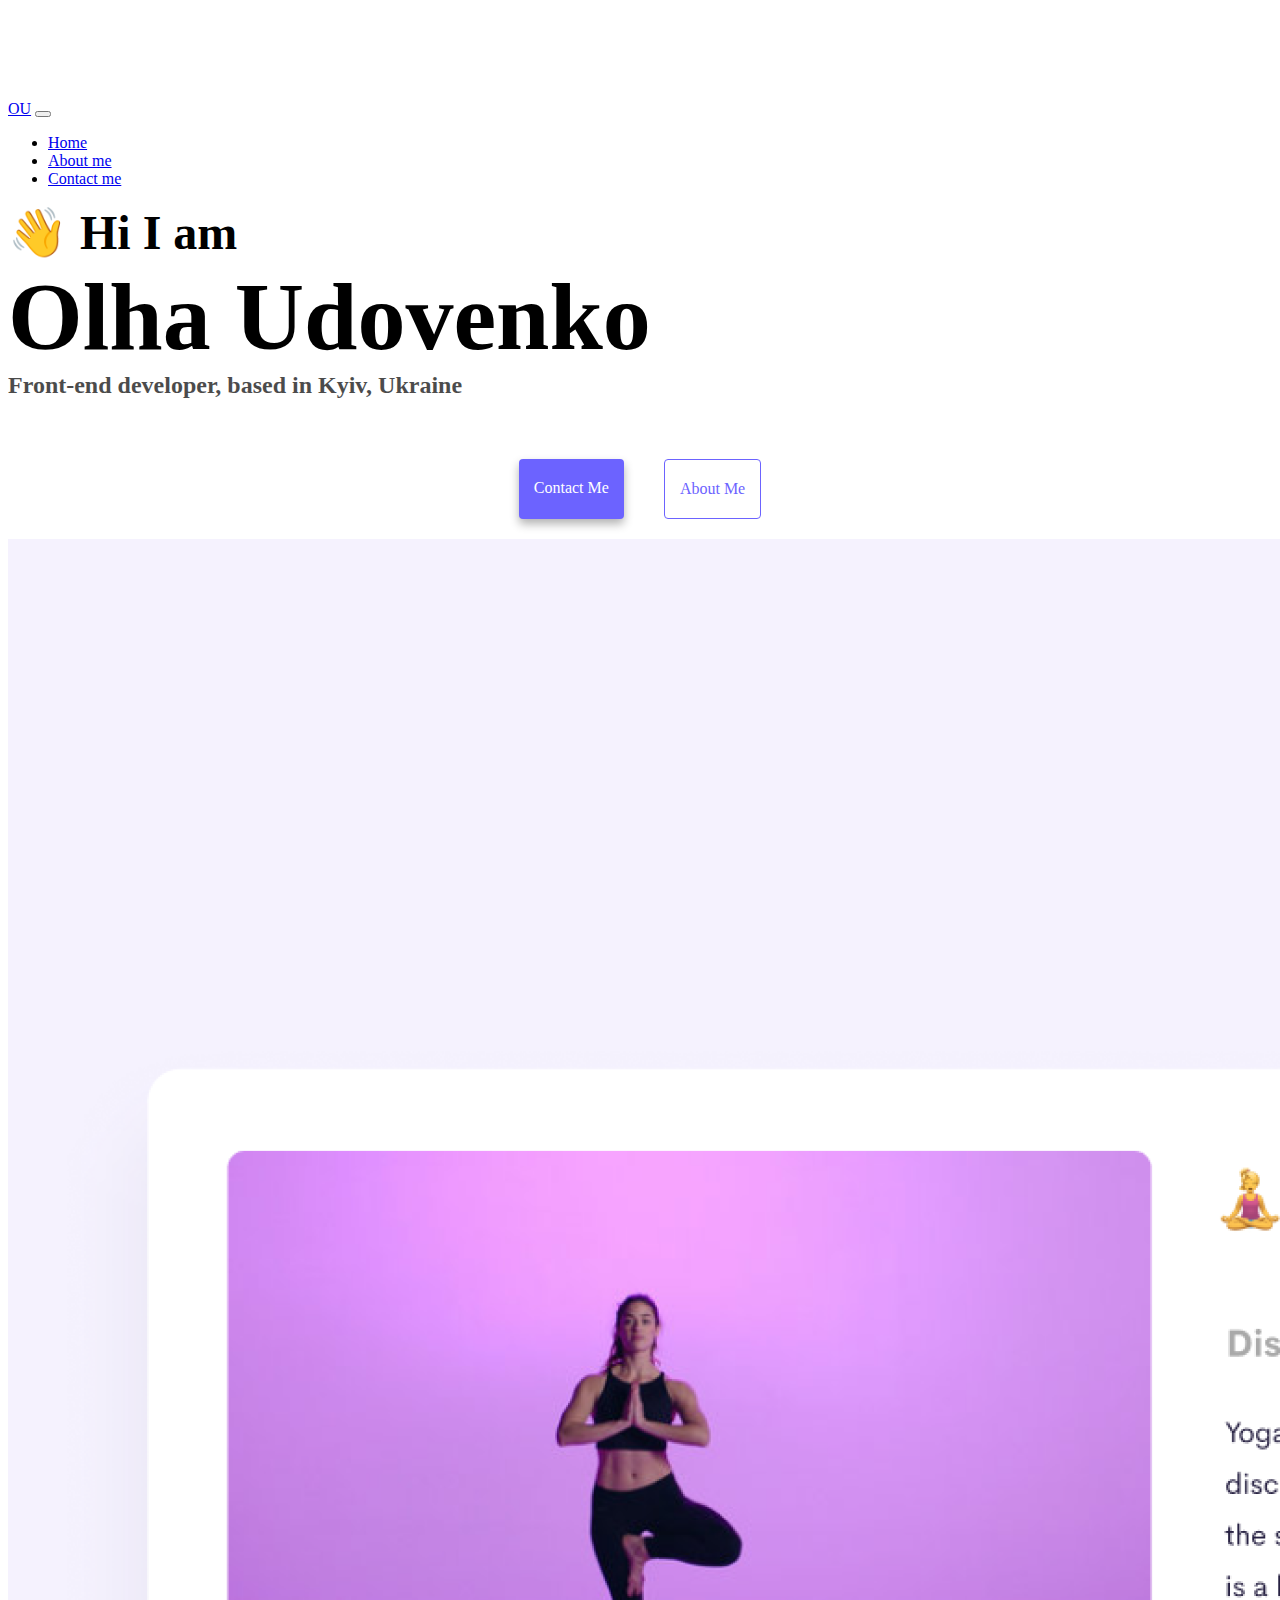
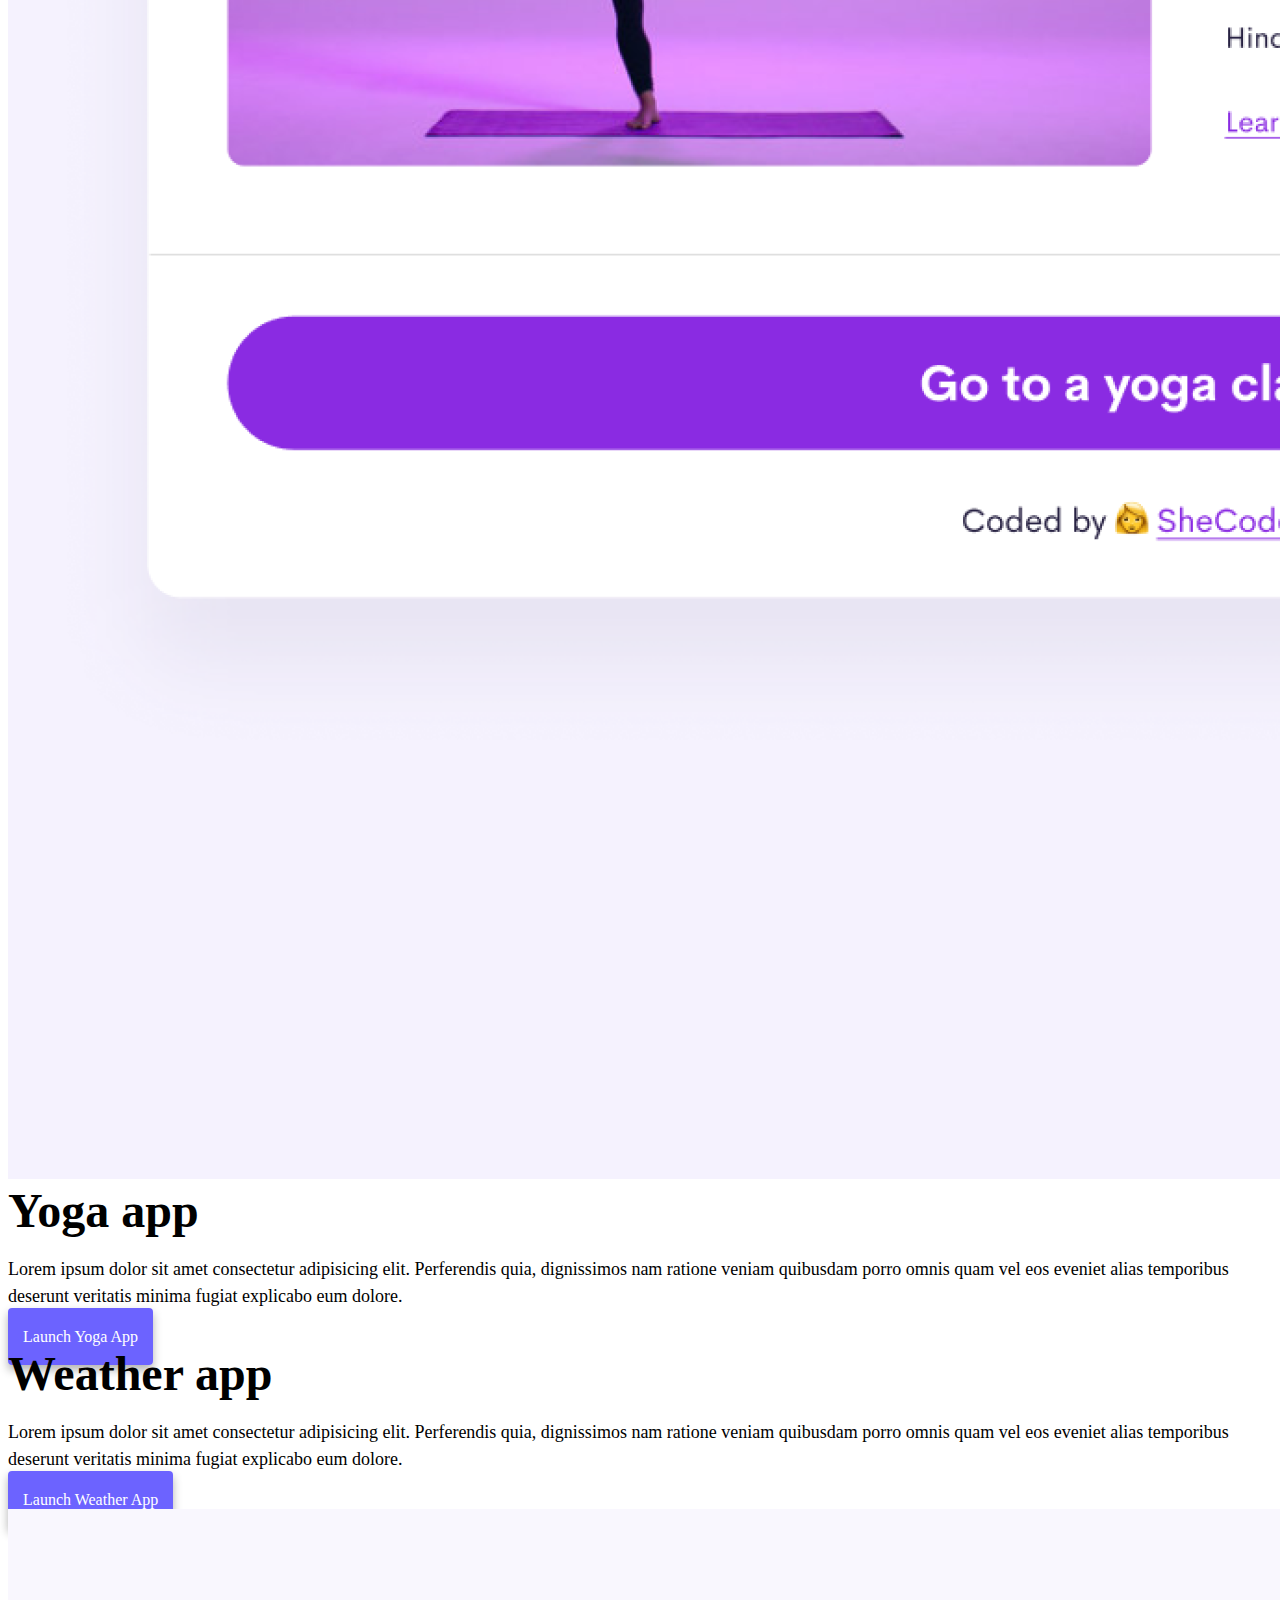
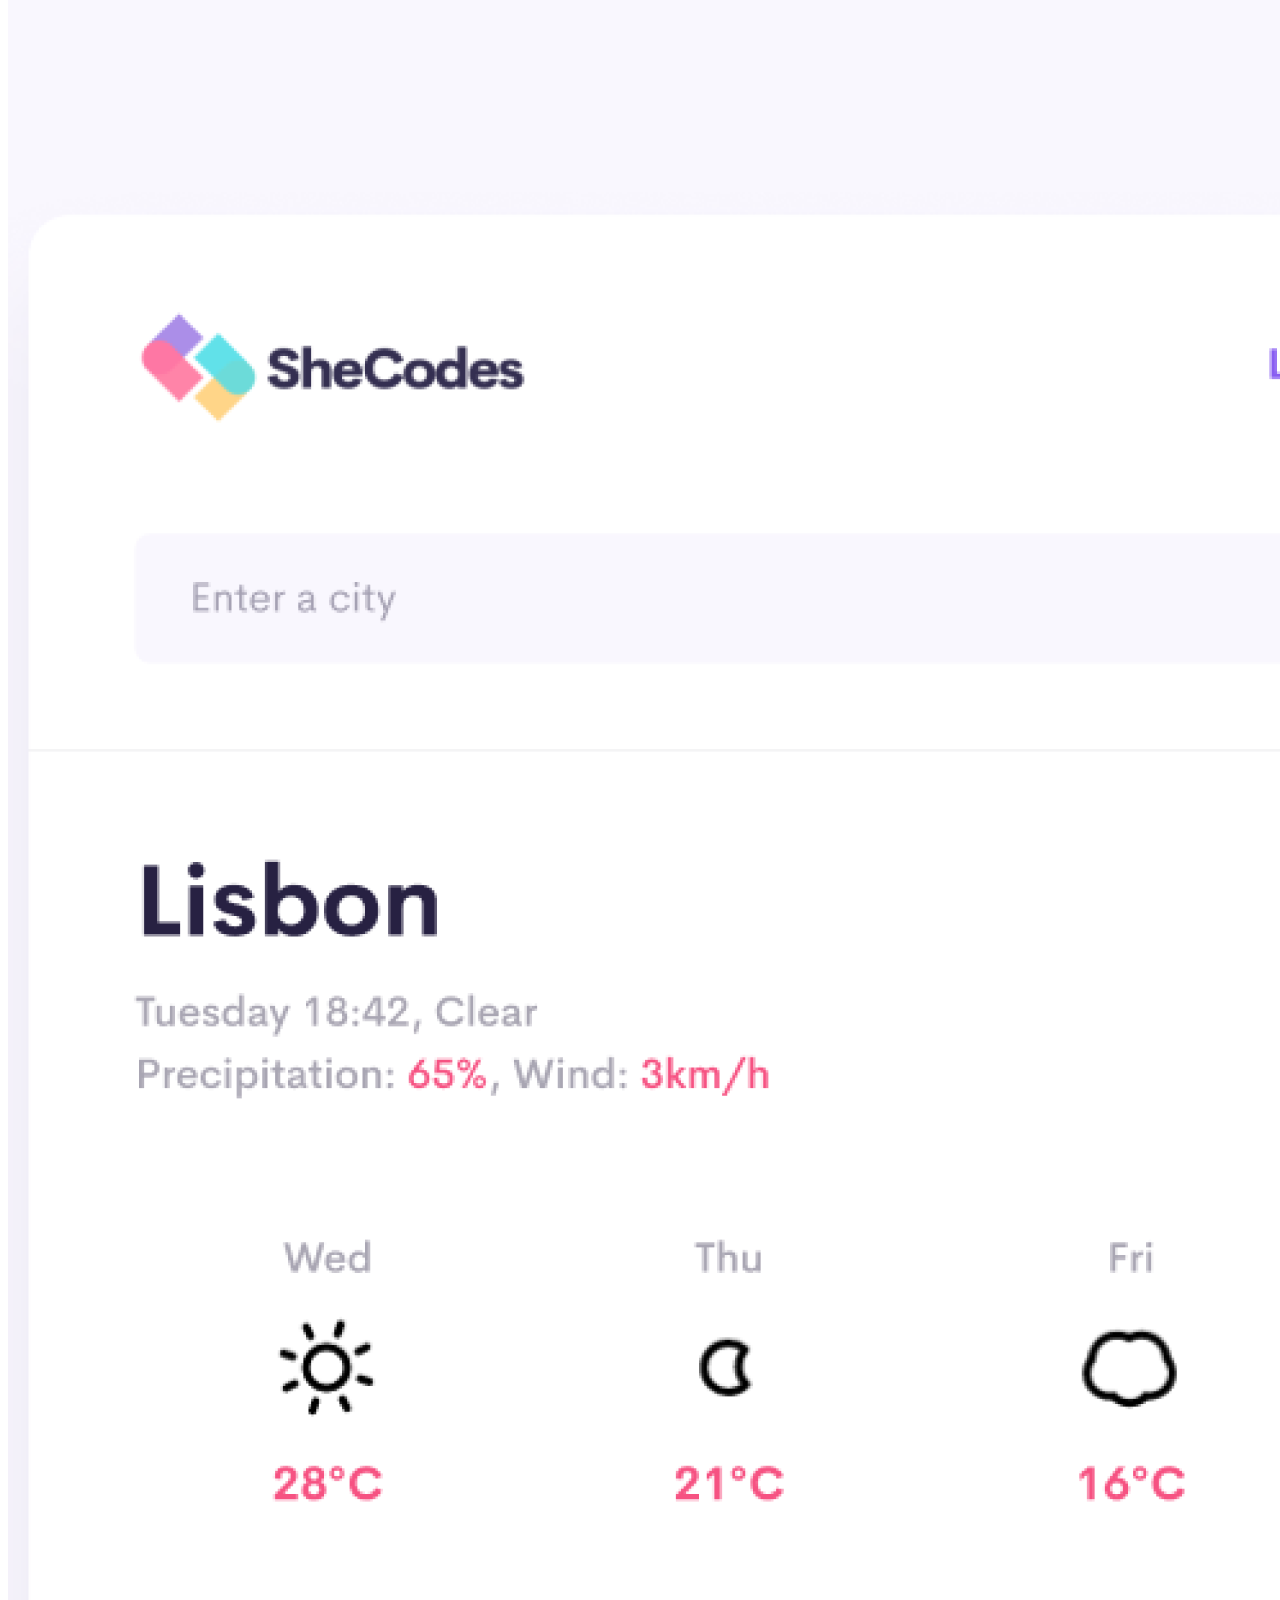
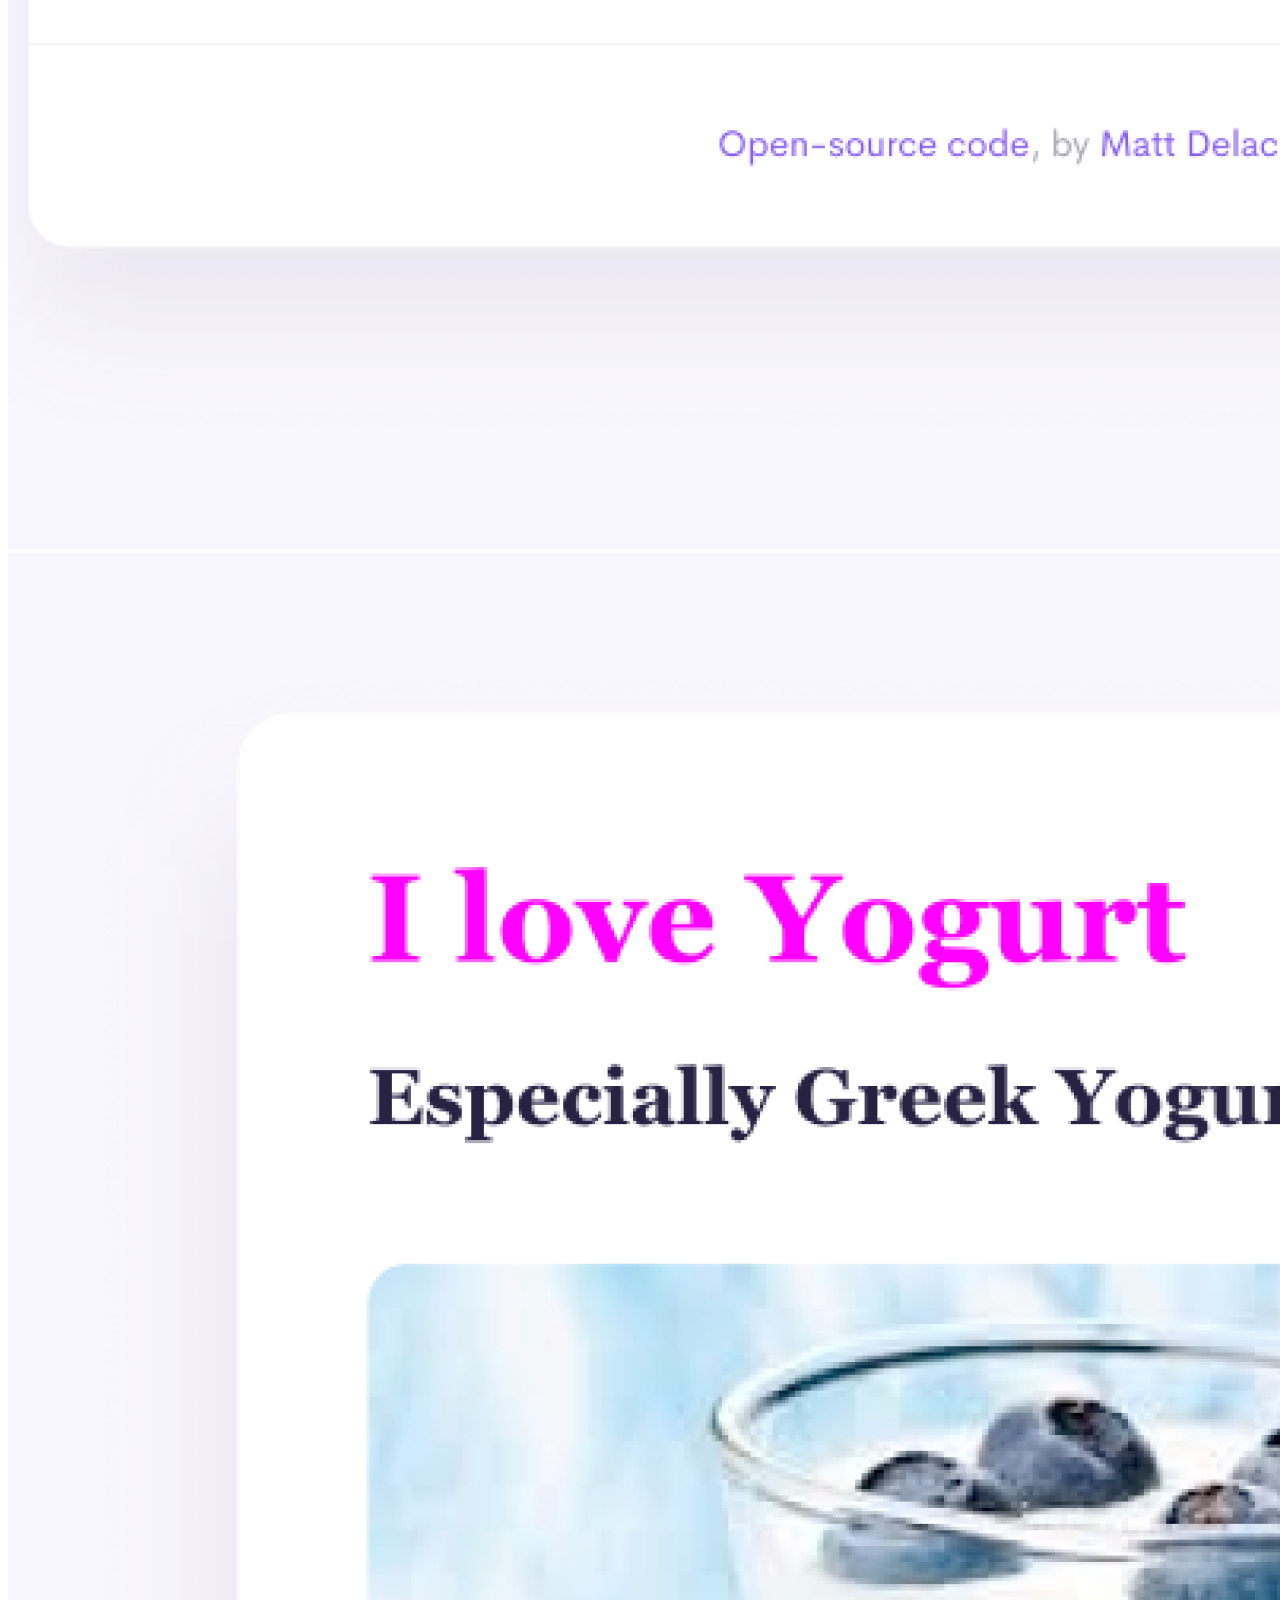
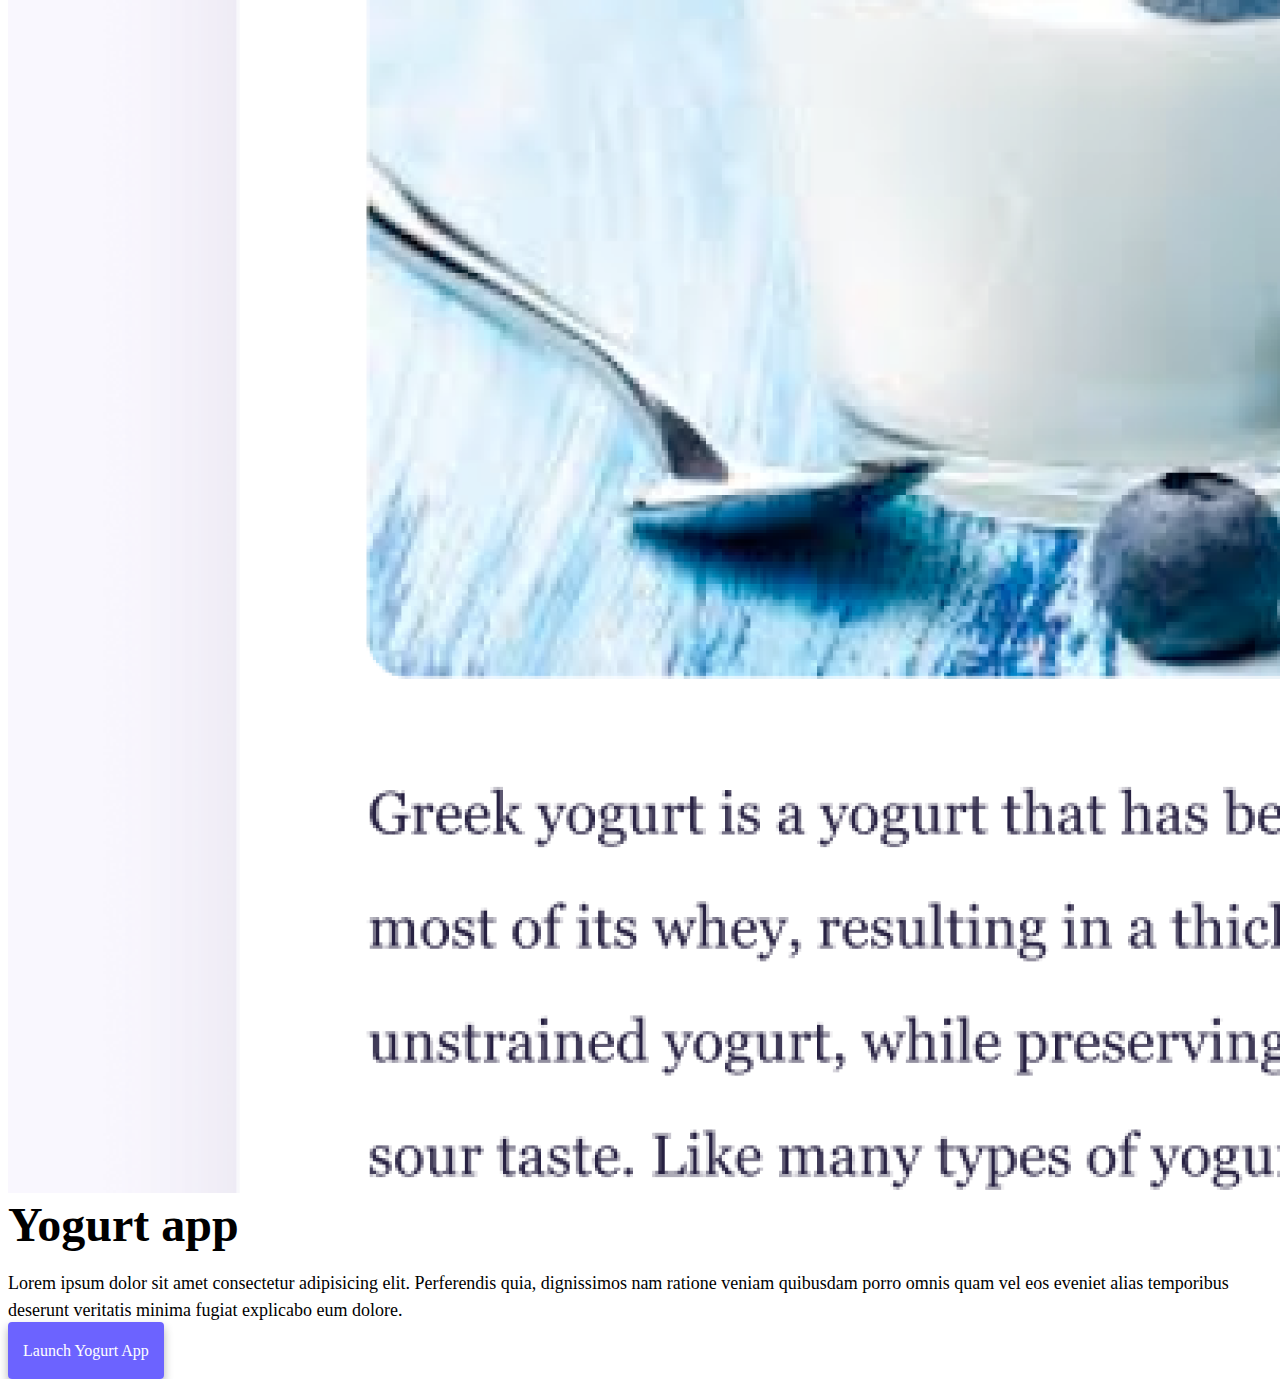
<file: index.html>
<!DOCTYPE html>
<html lang="en">
  <head>
    <meta charset="UTF-8" />
    <meta http-equiv="X-UA-Compatible" content="IE=edge" />
    <meta name="viewport" content="width=device-width, initial-scale=1.0" />
    <meta name="description" content="Portfolio of front-end developer" />
    <title>Olha Udovenko`s portfolio</title>
    <link
      href="https://cdn.jsdelivr.net/npm/bootstrap@5.0.0-beta2/dist/css/bootstrap.min.css"
      rel="stylesheet"
      integrity="sha384-BmbxuPwQa2lc/FVzBcNJ7UAyJxM6wuqIj61tLrc4wSX0szH/Ev+nYRRuWlolflfl"
      crossorigin="anonymous"
    />
    <script
      src="https://cdn.jsdelivr.net/npm/bootstrap@5.0.0-beta2/dist/js/bootstrap.bundle.min.js"
      integrity="sha384-b5kHyXgcpbZJO/tY9Ul7kGkf1S0CWuKcCD38l8YkeH8z8QjE0GmW1gYU5S9FOnJ0"
      crossorigin="anonymous"
    ></script>
    <link rel="stylesheet" href="style.css" />
  </head>
  <body>
    <nav class="navbar navbar-expand-lg navbar-light bg-light fixed-top">
      <div class="container">
        <a class="navbar-brand" href="index.html">OU</a>
        <button
          class="navbar-toggler"
          type="button"
          data-bs-toggle="collapse"
          data-bs-target="#navbarNav"
          aria-controls="navbarNav"
          aria-expanded="false"
          aria-label="Toggle navigation"
        >
          <span class="navbar-toggler-icon"></span>
        </button>
        <div class="collapse navbar-collapse" id="navbarNav">
          <ul class="navbar-nav">
            <li class="nav-item">
              <a class="nav-link active" aria-current="page" href="index.html"
                >Home</a
              >
            </li>
            <li class="nav-item">
              <a class="nav-link" href="about.html">About me</a>
            </li>
            <li class="nav-item">
              <a class="nav-link" href="about.html#contact">Contact me</a>
            </li>
          </ul>
        </div>
      </div>
    </nav>
    <h2 class="text-center">👋 Hi I am</h2>
    <h1 class="text-center">Olha Udovenko</h1>
    <h3 class="text-center">Front-end developer, based in Kyiv, Ukraine</h3>
    <div class="navigation-links mb-5">
      <a href="about.html#contact" class="primary-link" title="contact"
        >Contact me</a
      >
      <a href="about.html" class="secondary-link" title="description"
        >About me</a
      >
    </div>
    <div class="container">
      <div class="row">
        <div class="col-sm-6">
          <img
            src="images/yoga.png"
            class="img-fluid rounded pic"
            alt="application for yoga"
          />
        </div>
        <div class="col-sm-6">
          <h2 class="mb-3">Yoga app</h2>
          <p>
            Lorem ipsum dolor sit amet consectetur adipisicing elit. Perferendis
            quia, dignissimos nam ratione veniam quibusdam porro omnis quam vel
            eos eveniet alias temporibus deserunt veritatis minima fugiat
            explicabo eum dolore.
          </p>
          <div class="mt-5">
            <a href="#" class="primary-link" title="application for yoga"
              >Launch Yoga App</a
            >
          </div>
        </div>
      </div>
      <div class="row mt-5">
        <div class="col-sm-6">
          <h2 class="mb-3">Weather app</h2>
          <p>
            Lorem ipsum dolor sit amet consectetur adipisicing elit. Perferendis
            quia, dignissimos nam ratione veniam quibusdam porro omnis quam vel
            eos eveniet alias temporibus deserunt veritatis minima fugiat
            explicabo eum dolore.
          </p>
          <div class="mt-5">
            <a href="#" class="primary-link" title="application for weather"
              >Launch Weather App</a
            >
          </div>
        </div>
        <div class="col-sm-6">
          <img
            src="images/weather.png"
            class="img-fluid rounded pic"
            alt="application for weather"
          />
        </div>
      </div>
      <div class="row mt-5">
        <div class="col-sm-6">
          <img
            src="images/yogurt.png"
            class="img-fluid rounded pic"
            alt="order a yogurt"
          />
        </div>
        <div class="col-sm-6">
          <h2 class="mb-3">Yogurt app</h2>
          <p>
            Lorem ipsum dolor sit amet consectetur adipisicing elit. Perferendis
            quia, dignissimos nam ratione veniam quibusdam porro omnis quam vel
            eos eveniet alias temporibus deserunt veritatis minima fugiat
            explicabo eum dolore.
          </p>
          <div class="mt-5">
            <a href="#" class="primary-link" title="order yogurt"
              >Launch Yogurt app</a
            >
          </div>
        </div>
      </div>
    </div>
  </body>
</html>
</file>
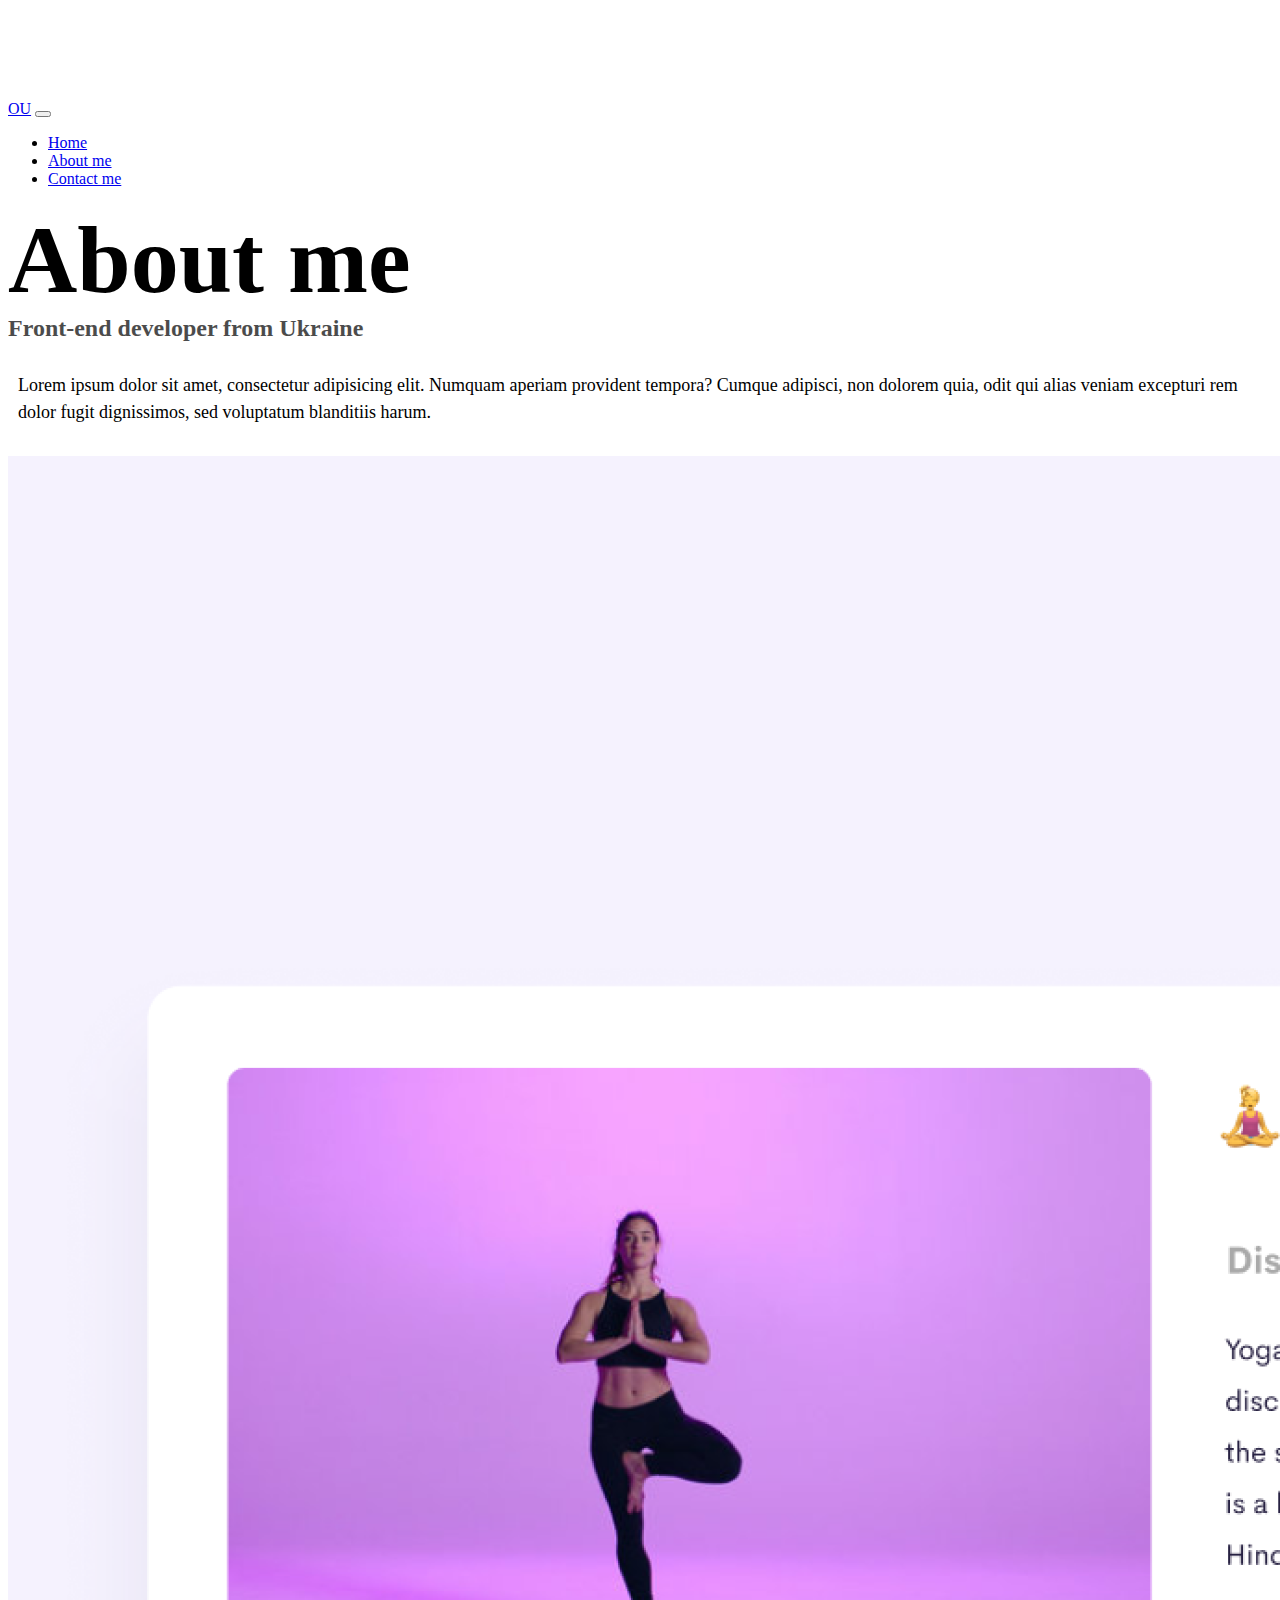
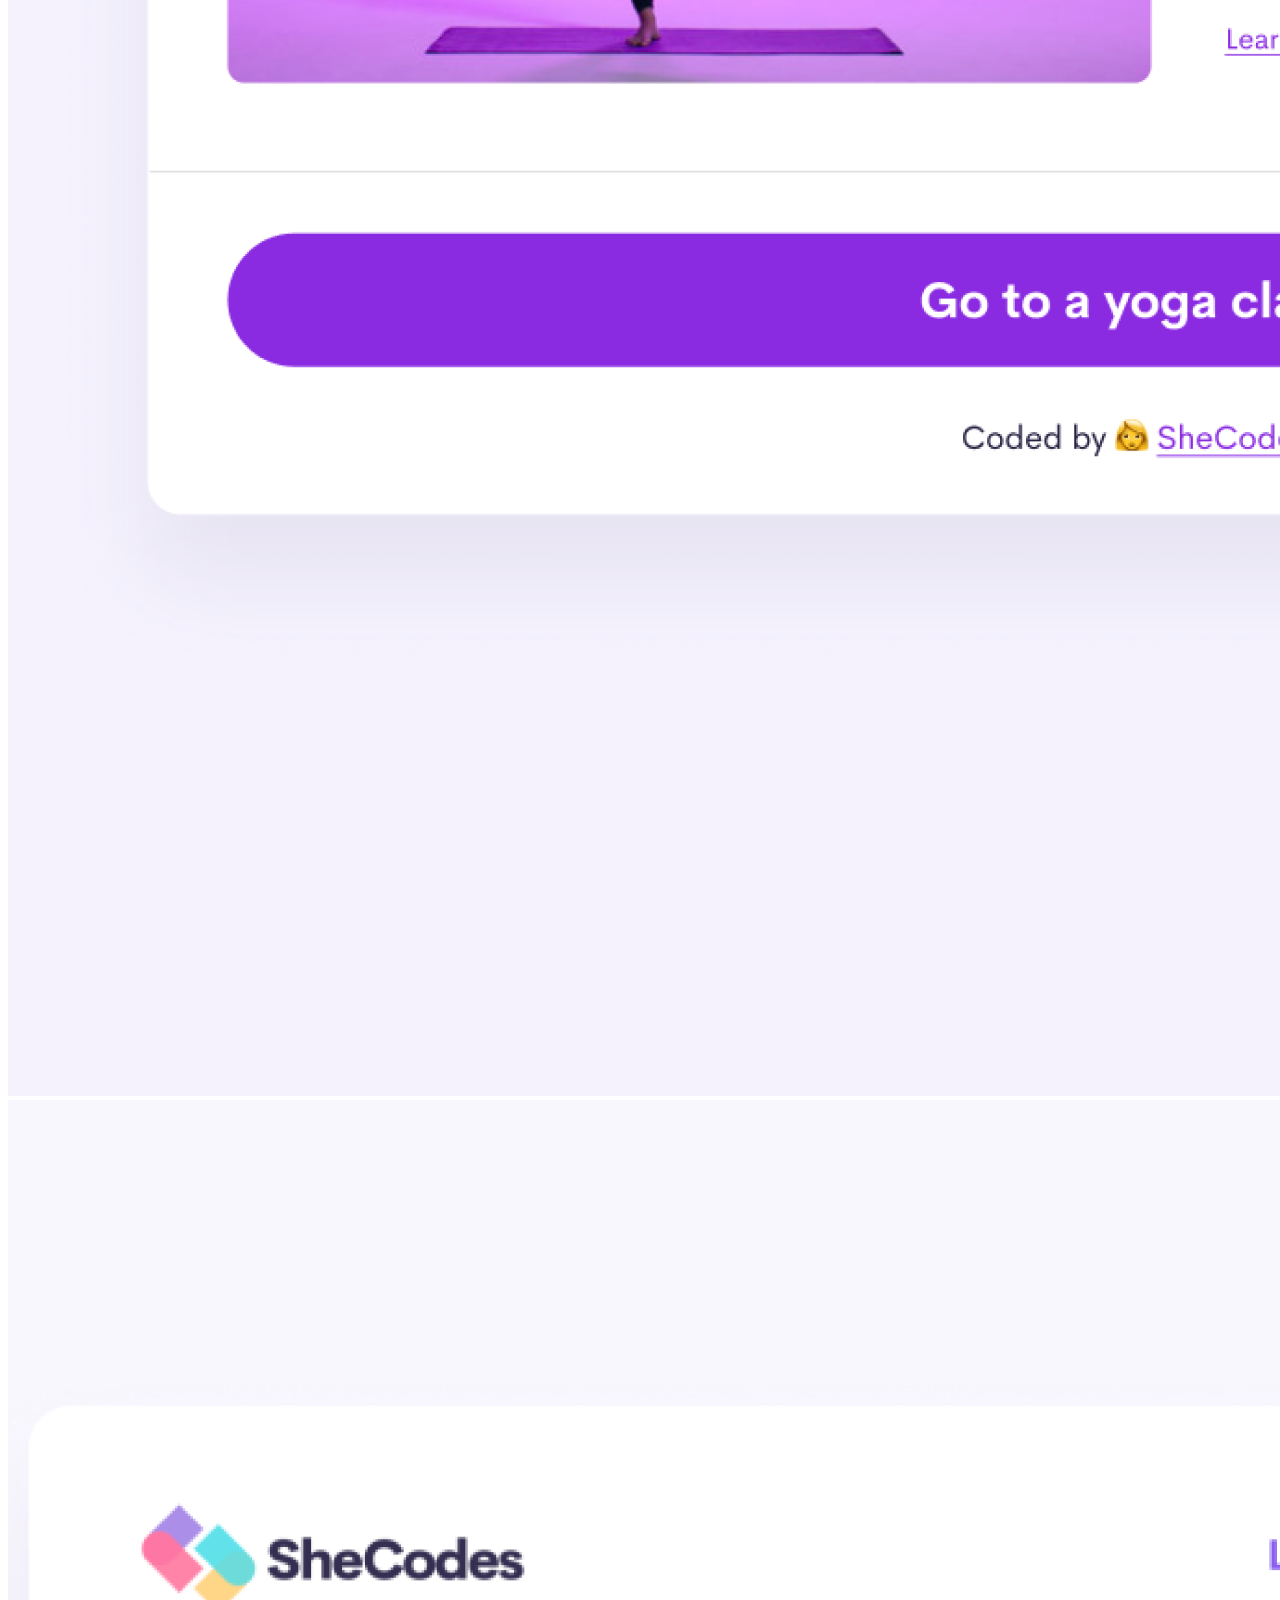
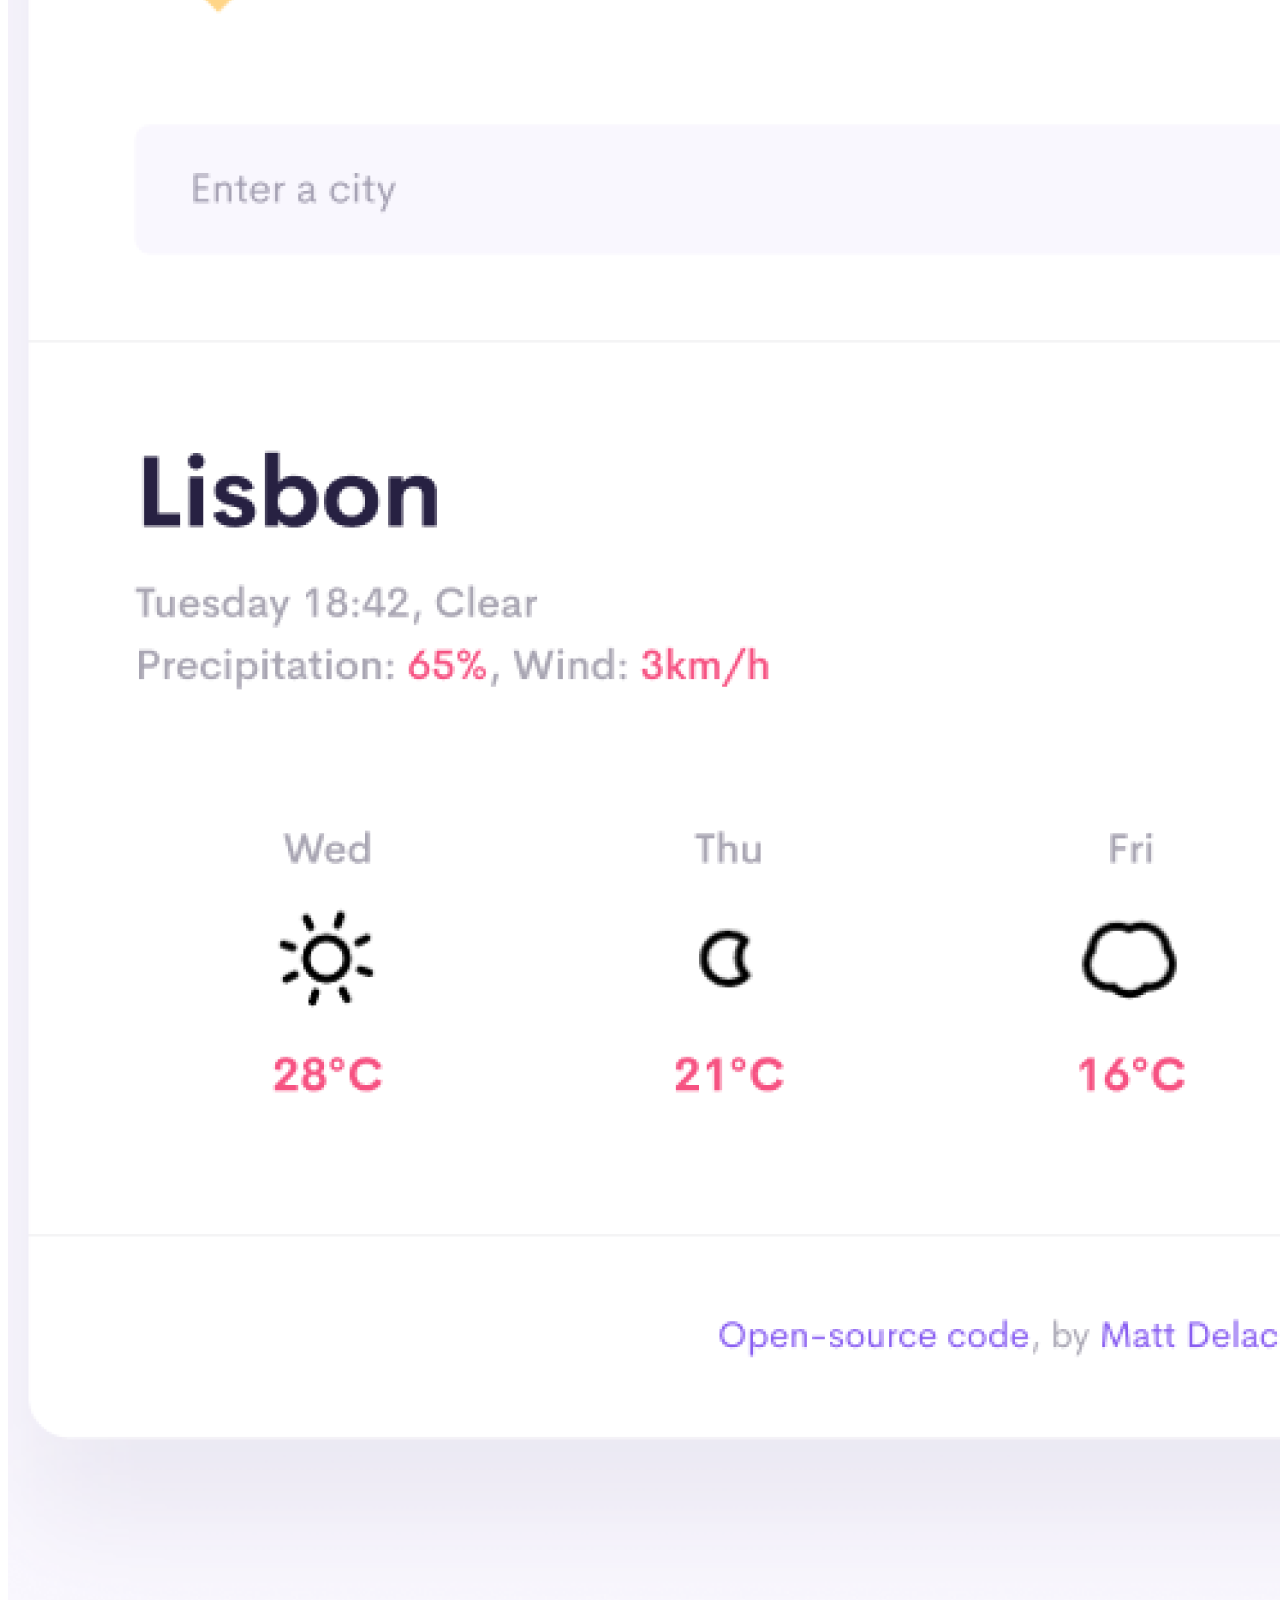
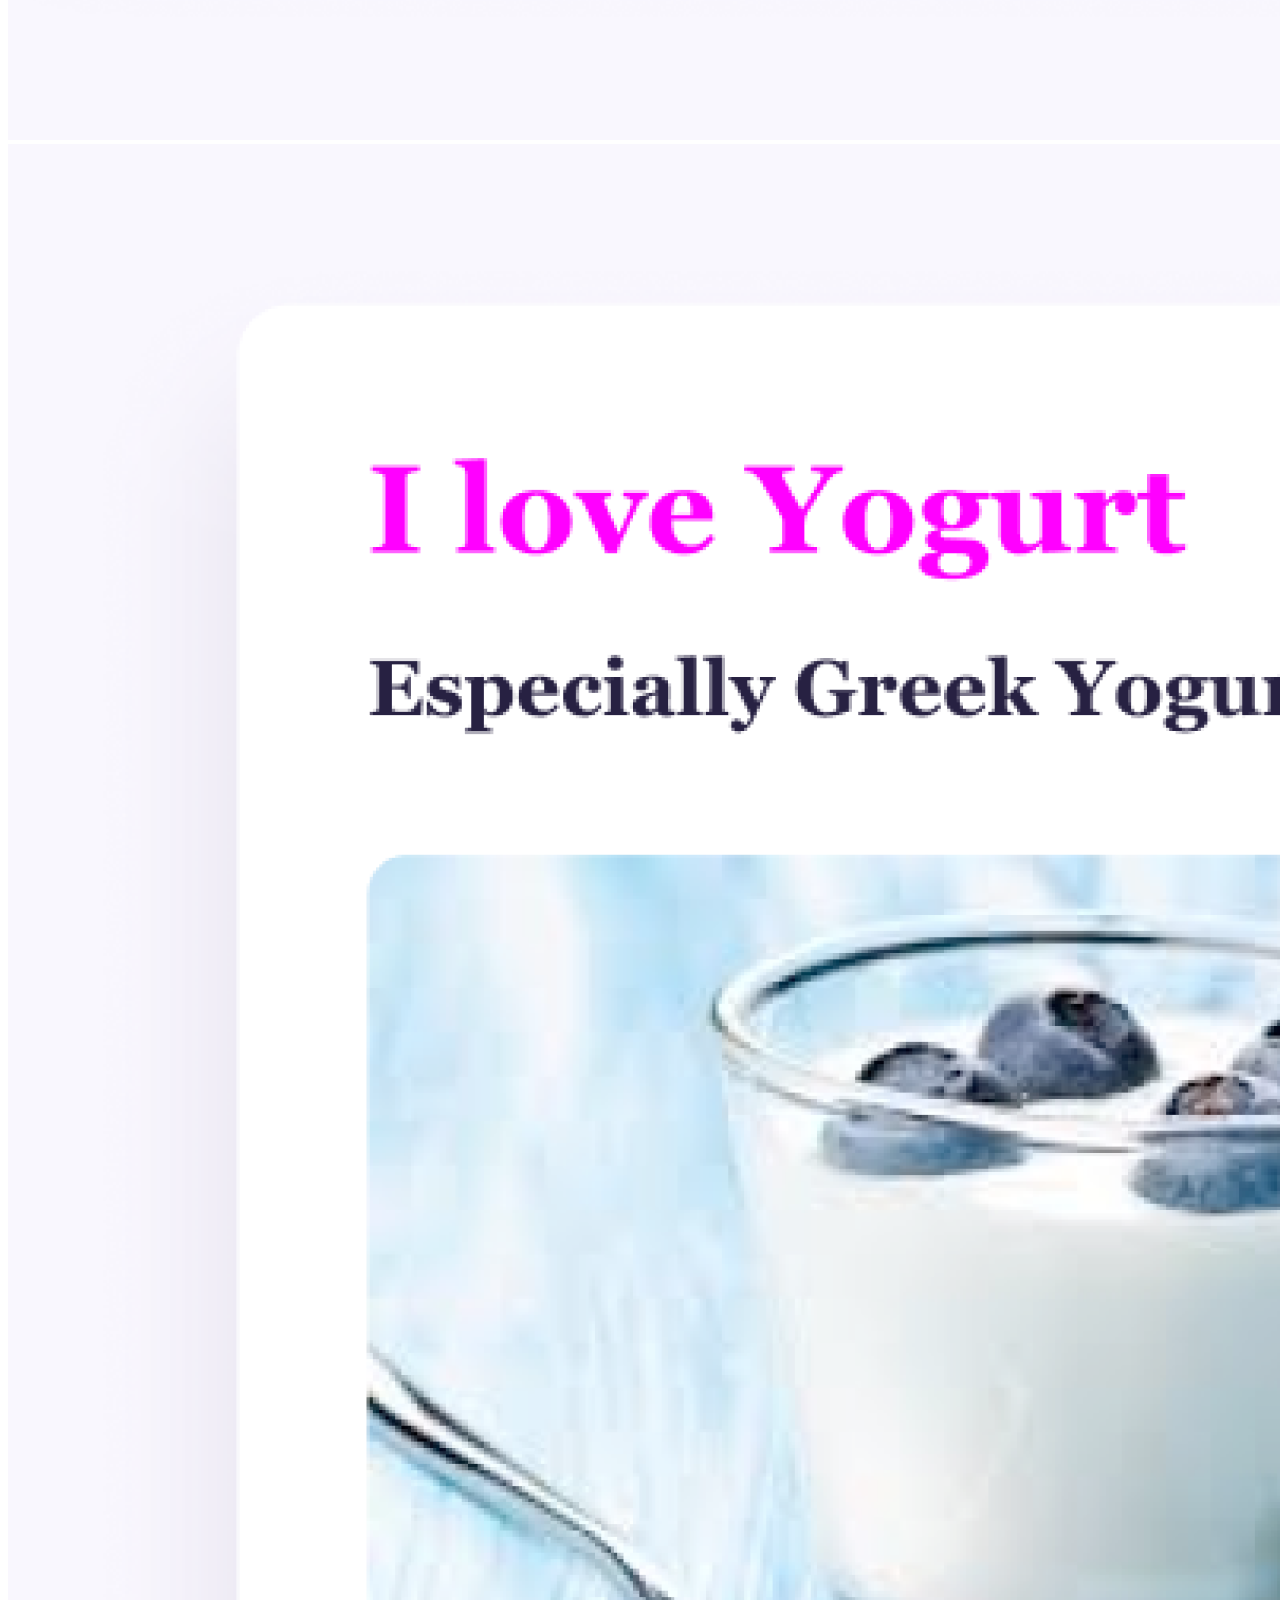
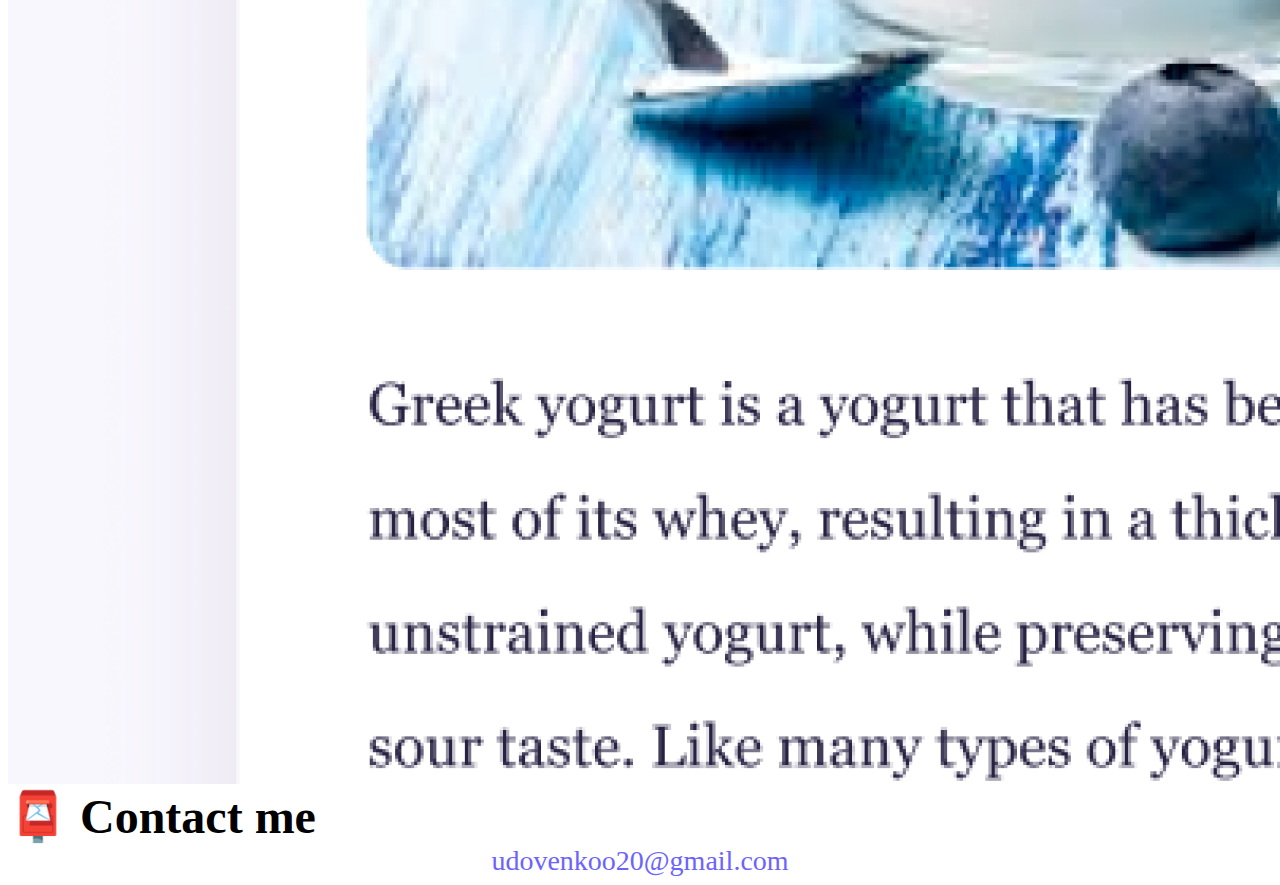
<file: about.html>
<!DOCTYPE html>
<html lang="en">
  <head>
    <meta charset="UTF-8" />
    <meta http-equiv="X-UA-Compatible" content="IE=edge" />
    <meta name="viewport" content="width=device-width, initial-scale=1.0" />
    <meta name="description" content="Description of Olha`s projects" />
    <link
      href="https://cdn.jsdelivr.net/npm/bootstrap@5.0.0-beta2/dist/css/bootstrap.min.css"
      rel="stylesheet"
      integrity="sha384-BmbxuPwQa2lc/FVzBcNJ7UAyJxM6wuqIj61tLrc4wSX0szH/Ev+nYRRuWlolflfl"
      crossorigin="anonymous"
    />
    <script
      src="https://cdn.jsdelivr.net/npm/bootstrap@5.0.0-beta2/dist/js/bootstrap.bundle.min.js"
      integrity="sha384-b5kHyXgcpbZJO/tY9Ul7kGkf1S0CWuKcCD38l8YkeH8z8QjE0GmW1gYU5S9FOnJ0"
      crossorigin="anonymous"
    ></script>
    <link rel="stylesheet" href="style.css" />
    <title>About Olha</title>
  </head>
  <body>
    <nav class="navbar navbar-expand-lg navbar-light bg-light fixed-top">
      <div class="container">
        <a class="navbar-brand" href="index.html">OU</a>
        <button
          class="navbar-toggler"
          type="button"
          data-bs-toggle="collapse"
          data-bs-target="#navbarNav"
          aria-controls="navbarNav"
          aria-expanded="false"
          aria-label="Toggle navigation"
        >
          <span class="navbar-toggler-icon"></span>
        </button>
        <div class="collapse navbar-collapse" id="navbarNav">
          <ul class="navbar-nav">
            <li class="nav-item">
              <a class="nav-link" aria-current="page" href="index.html">Home</a>
            </li>
            <li class="nav-item">
              <a class="nav-link active" href="about.html">About me</a>
            </li>
            <li class="nav-item">
              <a class="nav-link" href="about.html#contact">Contact me</a>
            </li>
          </ul>
        </div>
      </div>
    </nav>
    <h1 class="text-center">About me</h1>
    <h3 class="text-center">Front-end developer from Ukraine</h3>
    <div class="about-paragraphs text-center">
      <p>
        Lorem ipsum dolor sit amet, consectetur adipisicing elit. Numquam
        aperiam provident tempora? Cumque adipisci, non dolorem quia, odit qui
        alias veniam excepturi rem dolor fugit dignissimos, sed voluptatum
        blanditiis harum.
      </p>
    </div>
    <div class="container">
      <div class="row">
        <div class="col-sm-4">
          <img
            src="images/yoga.png"
            class="img-fluid p-2 shadow rounded"
            alt="yoga app"
          />
        </div>
        <div class="col-sm-4">
          <img
            src="images/weather.png"
            class="img-fluid p-2 shadow rounded"
            alt="weather app"
          />
        </div>
        <div class="col-sm-4">
          <img
            src="images/yogurt.png"
            class="img-fluid p-2 shadow rounded"
            alt="yogurt app"
          />
        </div>
      </div>
    </div>
    <div id="contact" class="mt-5">
      <h2 class="text-center">📮 Contact me</h2>
      <a href="mailto:udovenkoo20@gmail.com" class="email-link" title="email"
        >udovenkoo20@gmail.com</a
      >
    </div>
  </body>
</html>
</file>
<file: style.css>
:root {
  --primary-color: #6c63ff;
  --secondary-color: #f5f2fe;
  --box-shadow: 0 5px 10px rgba(0, 0, 0, 0.3);
}

body {
  margin-top: 100px;
}

h1,
h2,
h3 {
  margin: 0;
}

h1 {
  font-size: 96px;
}

h2 {
  font-size: 48px;
}

h3 {
  font-size: 24px;
  opacity: 0.7;
}

p {
  font-size: 18px;
  line-height: 1.5;
}

.navigation-links {
  display: flex;
  margin-top: 40px;
  justify-content: center;
}

.navigation-links a {
  margin: 20px;
}

.primary-link {
  border-radius: 4px;
  padding: 20px 15px;
  text-decoration: none;
  text-transform: capitalize;
  background: var(--primary-color);
  box-shadow: var(--box-shadow);
  color: white;
}

.secondary-link {
  border-radius: 4px;
  padding: 20px 15px;
  text-decoration: none;
  text-transform: capitalize;
  color: var(--primary-color);
  border: 1px solid var(--primary-color);
}

.homepage-link {
  color: var(--primary-color);
  text-align: center;
  display: block;
}

.about-paragraphs {
  margin: 30px 0;
}

.about-paragraphs p {
  margin: 10px;
}

.email-link {
  display: flex;
  justify-content: center;
  color: var(--primary-color);
  font-size: 28px;
  text-decoration: none;
}

.email-link:hover {
  text-decoration: underline;
}
@media (max-width: 576px) {
  h1 {
    font-size: 42px;
  }
  h2 {
    font-size: 28px;
    text-align: center;
  }

  h3 {
    font-size: 22px;
    opacity: 0.7;
  }
  p {
    font-size: 15px;
    line-height: 1.3;
    text-align: center;
  }
  .pic {
    display: none;
  }
  .primary-link {
    display: block;
    text-align: center;
    margin: 0 20px;
  }
  .email-link {
    font-size: 18px;
    margin-bottom: 20px;
  }
}
</file>
